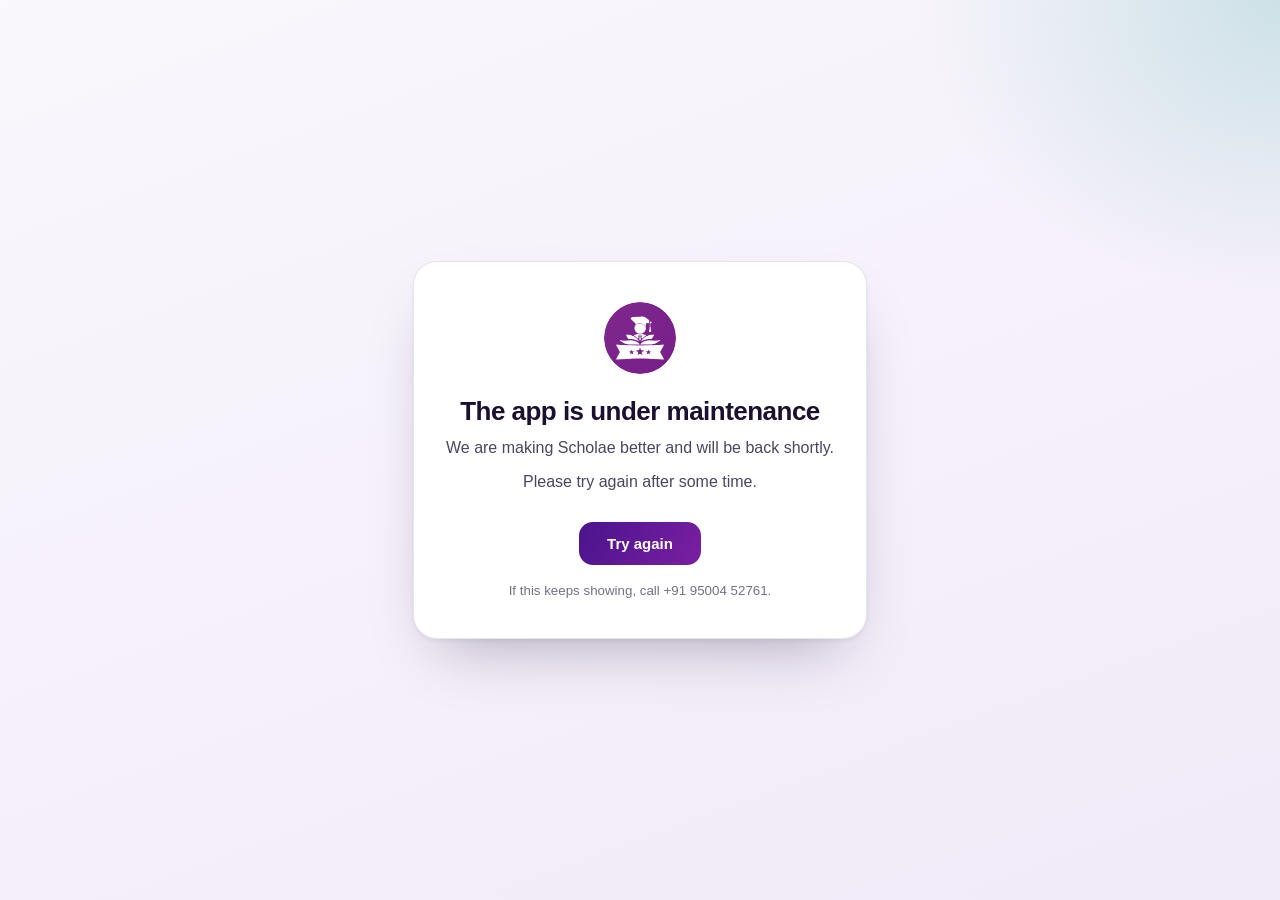
<file: maintenance.html>
<!DOCTYPE html>
<html lang="en">
  <head>
    <meta charset="utf-8" />
    <meta name="viewport" content="width=device-width, initial-scale=1" />
    <meta name="robots" content="noindex" />
    <title>Scholae is under maintenance</title>
    <link rel="shortcut icon" href="/playstore.png" />
    <style>
      :root { color-scheme: light; }
      * { box-sizing: border-box; }
      body { margin: 0; min-height: 100vh; display: grid; place-items: center; padding: 24px; text-align: center;
        font-family: -apple-system, BlinkMacSystemFont, 'Segoe UI', Roboto, 'Helvetica Neue', Arial, sans-serif; color: #1b1030;
        background: radial-gradient(520px 420px at 100% 0%, rgba(13, 148, 136, 0.18), transparent 70%), linear-gradient(160deg, #faf7fd, #f1eaf8); }
      .card { max-width: 460px; background: #fff; border: 1px solid #e8e3f0; border-radius: 24px; padding: 40px 32px;
        box-shadow: 0 2px 4px rgba(27, 16, 48, 0.05), 0 30px 60px -28px rgba(27, 16, 48, 0.35); }
      img { width: 72px; height: 72px; border-radius: 50%; }
      h1 { margin: 18px 0 8px; font-size: 26px; letter-spacing: -0.02em; }
      p { margin: 0 0 8px; color: #4b4560; line-height: 1.6; }
      button { margin-top: 20px; border: 0; border-radius: 14px; padding: 13px 28px; font-size: 15px; font-weight: 700; color: #fff; cursor: pointer;
        background: linear-gradient(120deg, #4a148c, #7b1fa2); }
      small { display: block; margin-top: 18px; color: #756f8a; }
    </style>
  </head>
  <body>
    <main class="card">
      <img src="/playstore_round.png" alt="" onerror="this.style.display='none'" />
      <h1>The app is under maintenance</h1>
      <p>We are making Scholae better and will be back shortly.</p>
      <p>Please try again after some time.</p>
      <button type="button" id="retry">Try again</button>
      <small>If this keeps showing, call +91 95004 52761.</small>
    </main>
    <script>
      // "Try again" goes back to the page the person was on (a path of this site only), else to the sign-in page.
      (function () {
        var from = new URLSearchParams(location.search).get('from') || '';
        var target = from.charAt(0) === '/' && from.charAt(1) !== '/' ? from : '/admin/login';
        document.getElementById('retry').addEventListener('click', function () {
          location.replace(target);
        });
      })();
    </script>
  </body>
</html>
</file>
